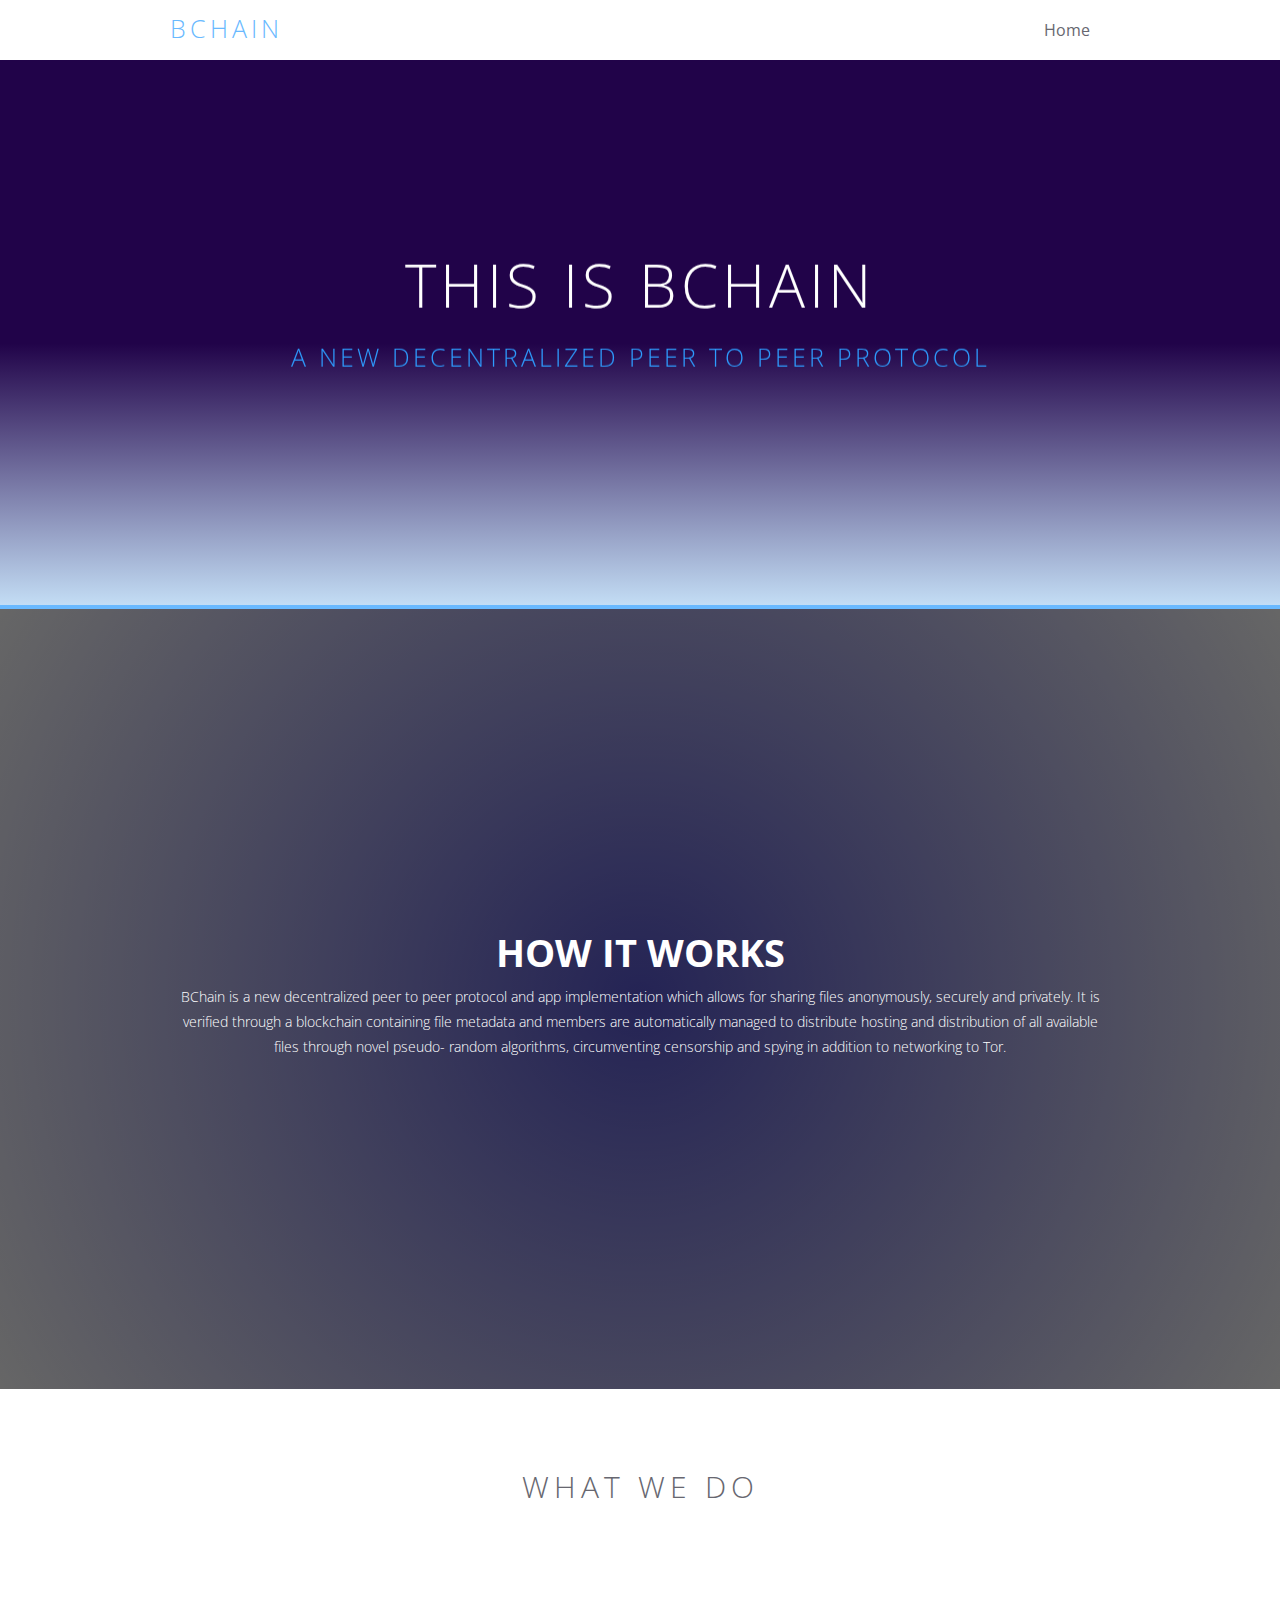
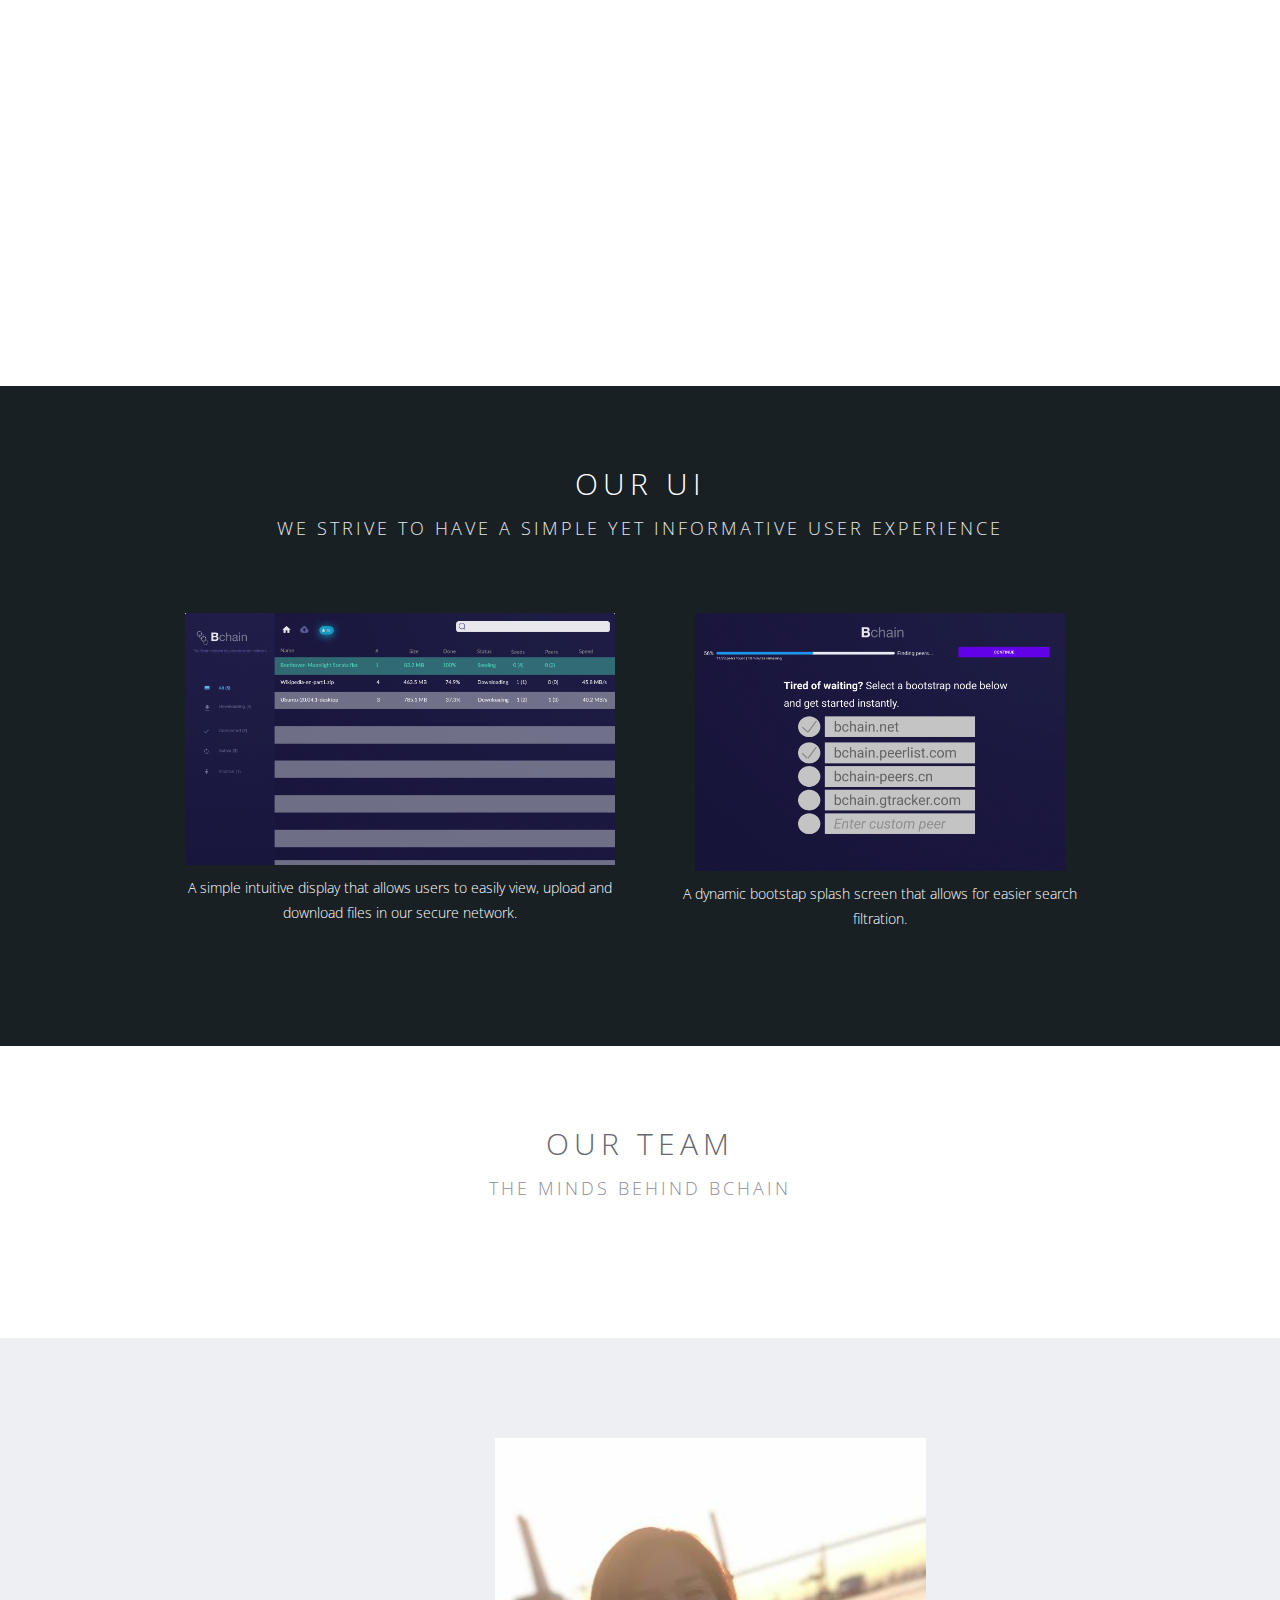
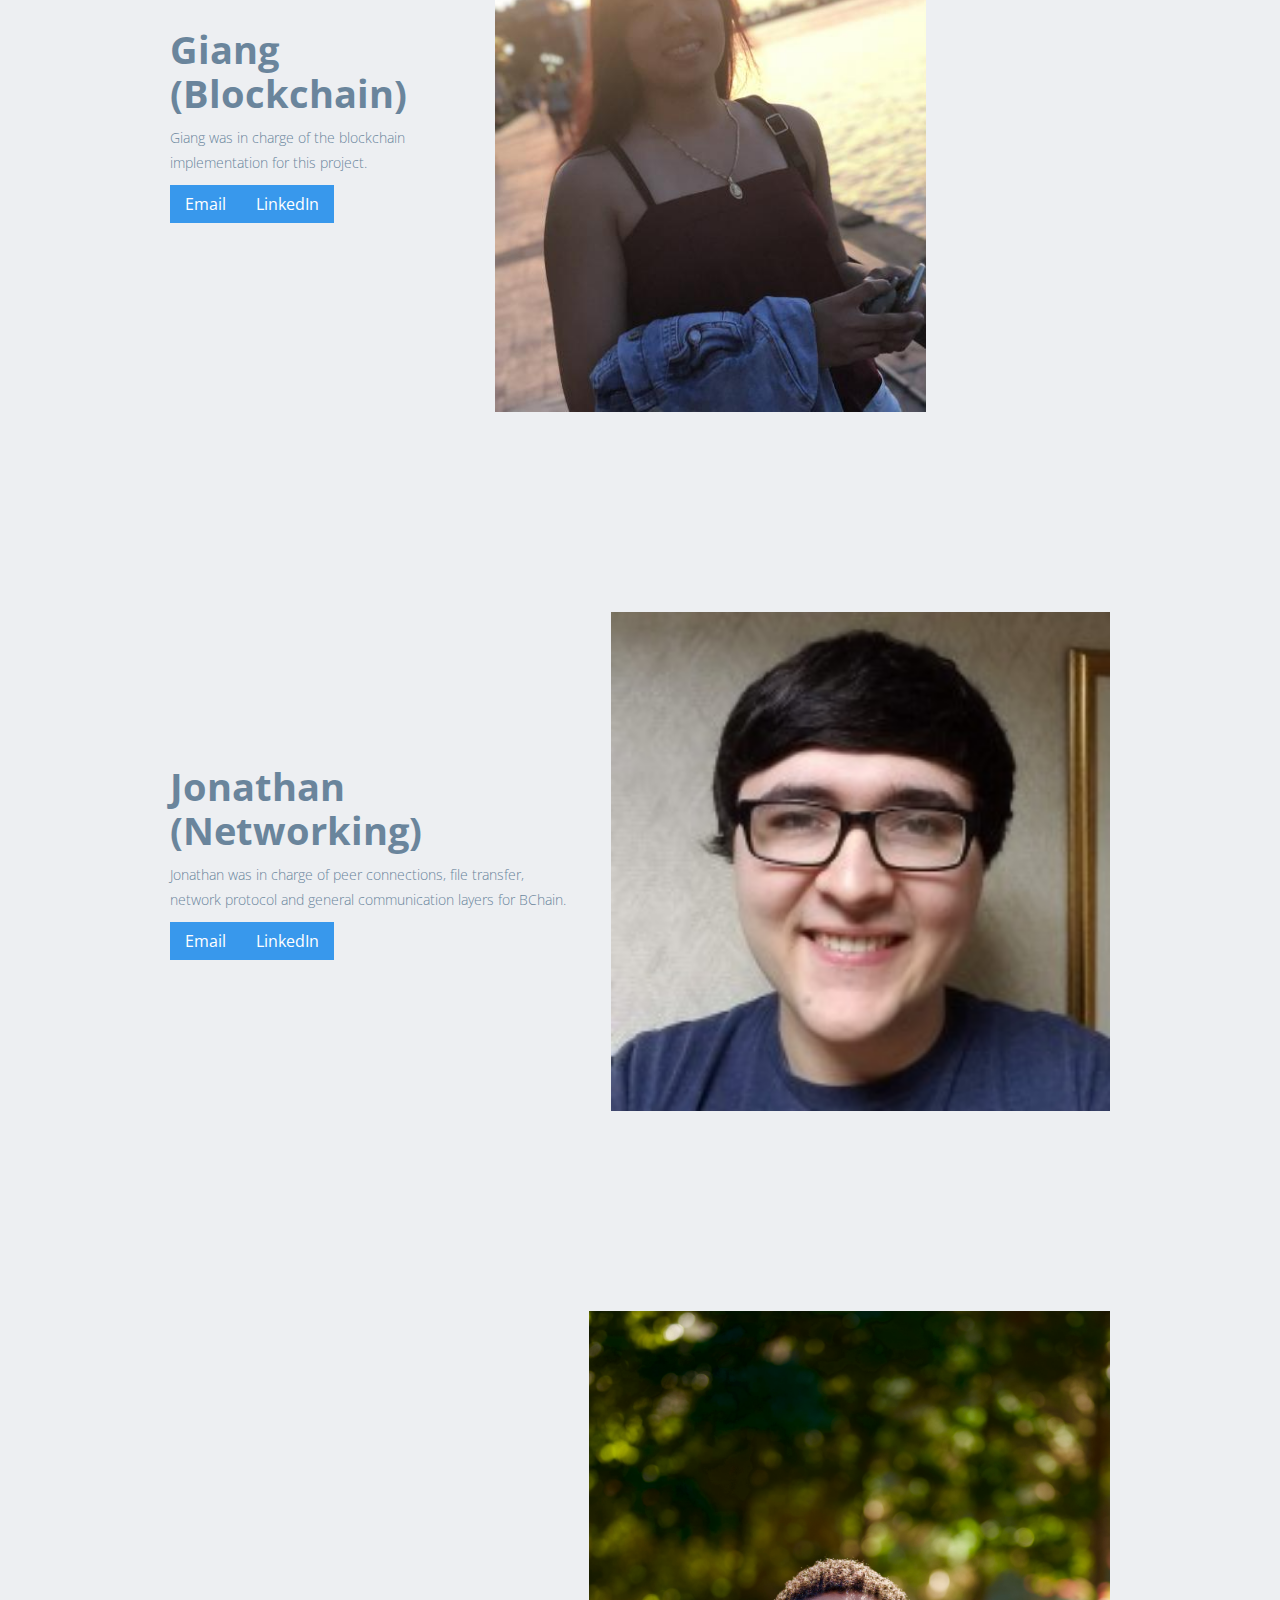
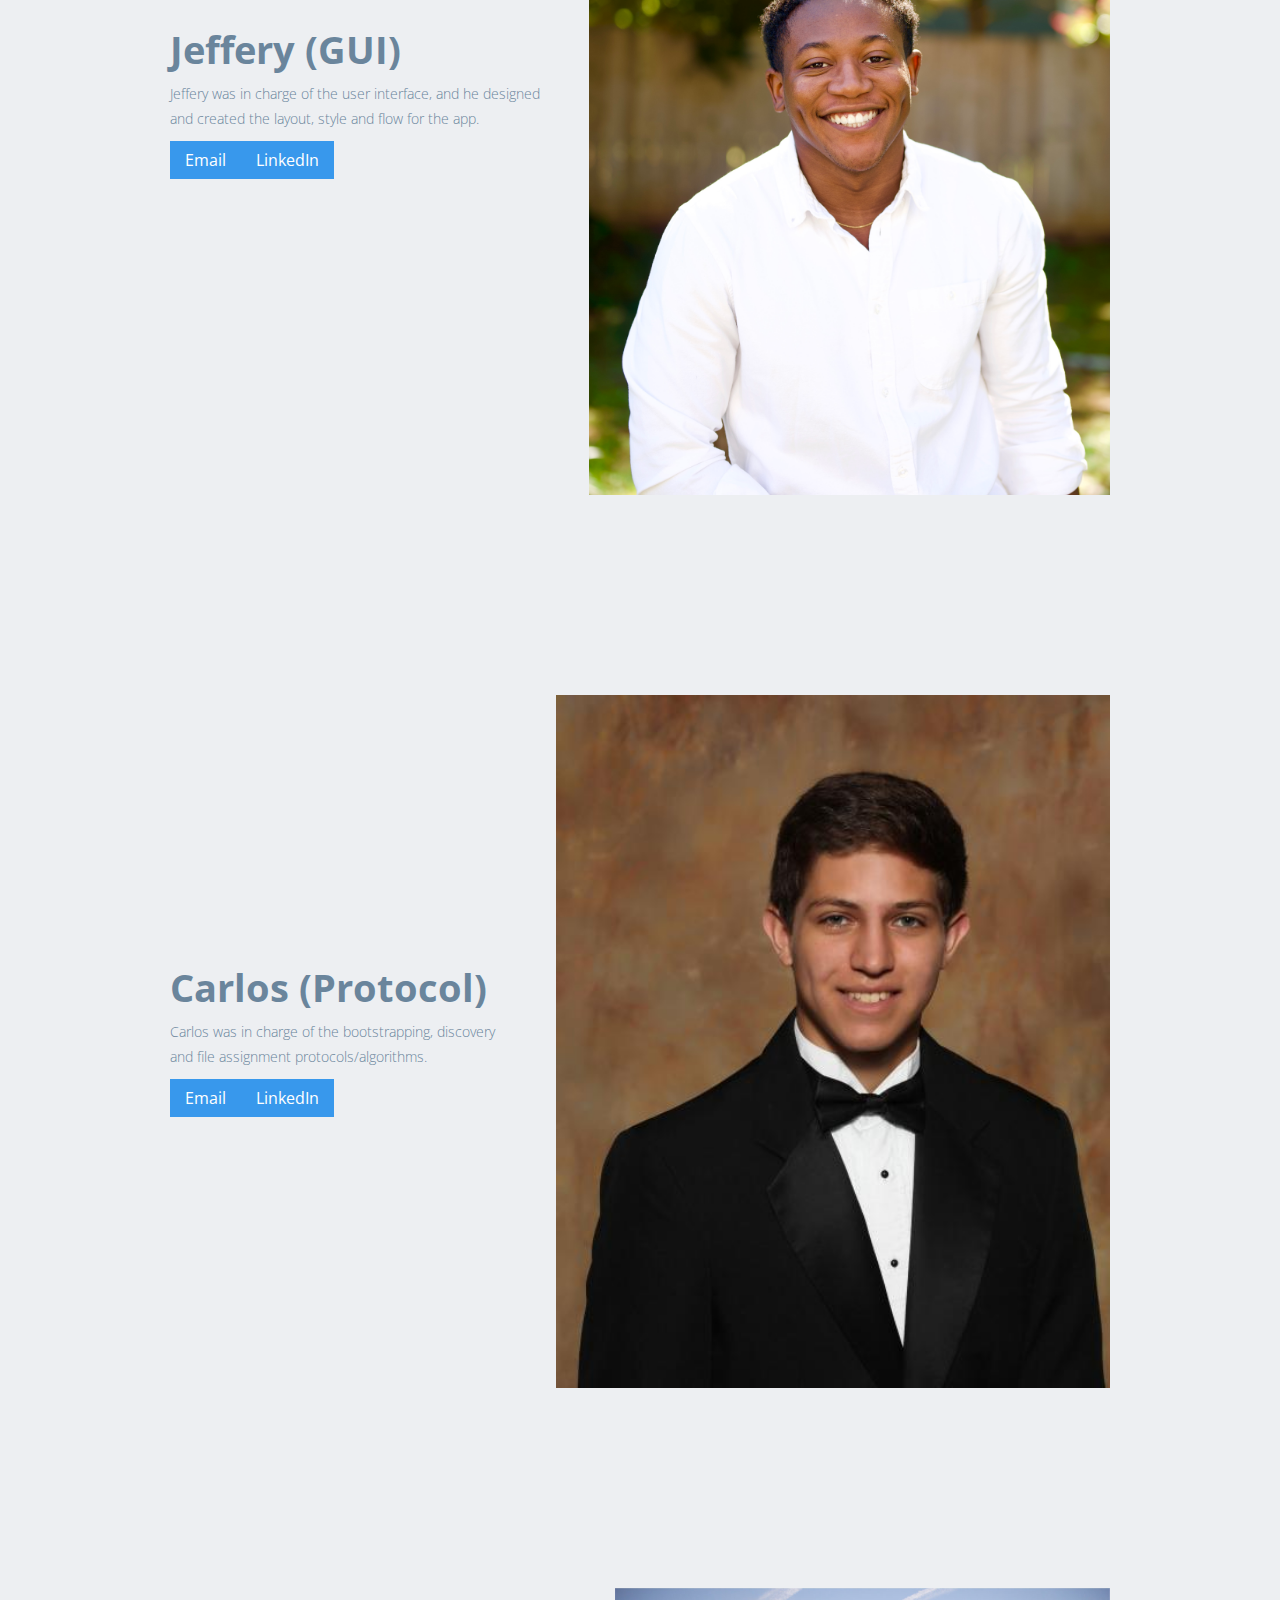
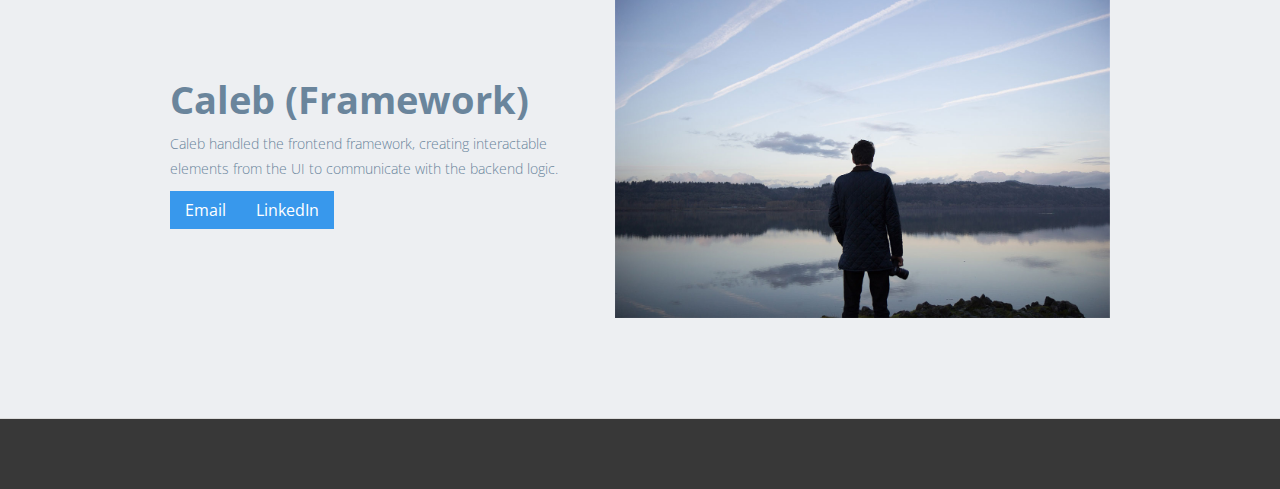
<file: docs/index.html>
<!DOCTYPE html>
<html data-wf-domain="bchain.webflow.io" data-wf-page="608a308241a45586ba202bba" data-wf-site="608a308241a4553c55202bb7"
    data-wf-status="1"
    class="w-mod-js w-mod-ix wf-opensans-n6-active wf-opensans-n3-active wf-opensans-n8-active wf-opensans-i8-active wf-roboto-n3-active wf-roboto-n4-active wf-roboto-n5-active wf-opensans-n4-active wf-opensans-n7-active wf-opensans-i3-active wf-opensans-i4-active wf-opensans-i7-active wf-opensans-i6-active wf-active">

<head>
    <meta http-equiv="Content-Type" content="text/html; charset=UTF-8">
    <title>BChain</title>
    <meta content="width=device-width, initial-scale=1" name="viewport">
    <meta content="Webflow" name="generator">
    <link href="./index_files/bchain.webflow.e33ffe195.css" rel="stylesheet" type="text/css">
    <script src="./index_files/webfont.js.download" type="text/javascript"></script>
    <link rel="stylesheet" href="./index_files/css" media="all">
    <script
        type="text/javascript">WebFont.load({ google: { families: ["Open Sans:300,300italic,400,400italic,600,600italic,700,700italic,800,800italic", "Roboto:300,regular,500"] } });</script>
    <!--[if lt IE 9]><script src="https://cdnjs.cloudflare.com/ajax/libs/html5shiv/3.7.3/html5shiv.min.js" type="text/javascript"></script><![endif]-->
    <script
        type="text/javascript">!function (o, c) { var n = c.documentElement, t = " w-mod-"; n.className += t + "js", ("ontouchstart" in o || o.DocumentTouch && c instanceof DocumentTouch) && (n.className += t + "touch") }(window, document);</script>
</head>

<body>
    <div data-collapse="medium" data-animation="default" data-duration="400" role="banner" class="navigation-bar w-nav">
        <div class="w-container"><a href="/" aria-current="page"
                class="brand-link w-nav-brand w--current" aria-label="home">
                <h1 class="brand-text">BCHAIN</h1>
            </a>
            <nav role="navigation" class="navigation-menu w-nav-menu"><a href="/"
                    aria-current="page" class="navigation-link w-nav-link w--current" style="max-width: 940px;">Home</a>
            </nav>
            <div class="hamburger-button w-nav-button" style="-webkit-user-select: text;" aria-label="menu"
                role="button" tabindex="0" aria-controls="w-nav-overlay-0" aria-haspopup="menu" aria-expanded="false">
                <div class="w-icon-nav-menu"></div>
            </div>
        </div>
        <div class="w-nav-overlay" data-wf-ignore="" id="w-nav-overlay-0"></div>
    </div>
    <div class="hero-section centered">
        <div data-w-id="e464d218-f801-55d1-1f50-7da00b5bfb8f"
            style="opacity: 1; transform: translate3d(0px, 0px, 0px) scale3d(1, 1, 1) rotateX(0deg) rotateY(0deg) rotateZ(0deg) skew(0deg, 0deg); transform-style: preserve-3d;"
            class="w-container">
            <h1 data-ix="fade-in-bottom-page-loads" class="hero-heading">This is BChain</h1>
            <div data-ix="fade-in-bottom-page-loads" class="hero-subheading">A new decentralized peer to peer protocol
            </div>
        </div>
    </div>
    <header id="hero-overlay" class="hero-overlay">
        <div class="centered-container w-container">
            <h1>HOW IT WORKS </h1>
            <p>BChain is a new decentralized peer to peer protocol and app implementation which allows for sharing files
                anonymously, securely and privately. It is verified through a blockchain containing file metadata and
                members are automatically managed to distribute hosting and distribution of all available files through
                novel pseudo- random algorithms, circumventing censorship and spying in addition to networking to Tor.
            </p>
        </div>
    </header>
    <div class="section">
        <div class="w-container">
            <div class="section-title-group">
                <h2 class="section-heading centered">what we do</h2>
            </div>
            <div class="w-row">
                <div class="w-col w-col-4">
                    <div data-w-id="270e8437-efa3-df11-d438-de69b23e41e9"
                        style="opacity: 1; transform: translate3d(0px, 0px, 0px) scale3d(1, 1, 1) rotateX(0deg) rotateY(0deg) rotateZ(0deg) skew(0deg, 0deg); transform-style: preserve-3d;"
                        class="white-box"><img src="./index_files/608a308241a45539e7202be4_feather-15-white.svg" alt=""
                            class="grid-image">
                        <h3>Secure</h3>
                        <p>BChain is verified through a blockchain containing file metadata</p>
                    </div>
                </div>
                <div class="w-col w-col-4">
                    <div data-w-id="29c25774-570b-ddb2-69b5-f4ddbb194afd"
                        style="opacity: 1; transform: translate3d(0px, 0px, 0px) scale3d(1, 1, 1) rotateX(0deg) rotateY(0deg) rotateZ(0deg) skew(0deg, 0deg); transform-style: preserve-3d;"
                        class="white-box"><img src="./index_files/608a308241a4554caf202bcd_feather2-17-white.svg"
                            width="210" alt="" class="grid-image">
                        <h3>Private</h3>
                        <p>BChain is focused on management of peers in the network using hashed algorithms to
                            pseudo-randomly distribute actions across peers for connections and distribution of files.
                        </p>
                    </div>
                </div>
                <div class="w-col w-col-4">
                    <div data-w-id="49e69b8a-ef40-4d84-1f92-d2617143b8db"
                        style="opacity: 1; transform: translate3d(0px, 0px, 0px) scale3d(1, 1, 1) rotateX(0deg) rotateY(0deg) rotateZ(0deg) skew(0deg, 0deg); transform-style: preserve-3d;"
                        class="white-box"><img src="./index_files/608a308241a45500e9202bf5_feather2-22-white.svg" alt=""
                            class="grid-image">
                        <h3>Anonymous</h3>
                        <p>The network protocol is overlayed on top of Tor hidden services to reference peers by a
                            unique connection ID unrelated to their actual IP, routed through the anonymous and
                            encrypted network.</p>
                    </div>
                </div>
            </div>
        </div>
    </div>
    <div class="section accent">
        <div class="w-container">
            <div class="section-title-group">
                <h2 class="section-heading centered white">Our UI</h2>
                <div class="section-subheading center off-white">We strive to have a simple yet informative user
                    experience</div>
            </div>
            <div class="w-row">
                <div class="w-col w-col-6">
                    <div class="white-box transparent"><img
                            src="./index_files/608a32425eac0578fd678242_Screen Shot 2021-04-29 at 12.11.59 AM.png"
                            loading="lazy" width="544"
                            alt="">
                        <p class="white-text">A simple intuitive display that allows users to easily view, upload and
                            download files in our secure network.</p>
                    </div>
                </div>
                <div class="w-col w-col-6">
                    <div class="white-box transparent"><img
                            src="./index_files/608a3625eabe50133f59109e_Screen Shot 2021-04-29 at 12.29.16 AM.png"
                            loading="lazy" width="370"
                            alt="">
                        <p class="white-text">A dynamic bootstap splash screen that allows for easier search filtration.
                        </p>
                    </div>
                </div>
            </div>
        </div>
    </div>
    <div class="section">
        <div class="w-container">
            <div class="section-title-group">
                <h2 class="section-heading centered">Our Team</h2>
                <div class="section-subheading center">The minds behind BChain</div>
            </div>
        </div>
    </div>
    <header id="hero" class="hero">
        <div class="flex-container w-container">
            <div>
                <h1>Giang (Blockchain)</h1>
                <p>Giang was in charge of the blockchain implementation for this project.</p><a
                    href="mailto:hnguy100@students.kennesaw.edu?subject=Connect%20with%20Giang" id="Email"
                    class="button-2 w-button">Email</a><a
                    href="https://www.linkedin.com/in/giangnguyen9a4563184" id="LinkedIn"
                    class="button-2 w-button">LinkedIn</a>
            </div>
            <div class="hero-image-mask"><img src="./index_files/608ac37d7359500cae449df5_image0-1.jpg" alt=""
                                                       width="400" height="550" class="hero-giang"> </div>
        </div>
    </header>
    <header id="hero" class="hero">
        <div class="flex-container w-container">
            <div>
                <h1>Jonathan (Networking)</h1>
                <p>Jonathan was in charge of peer connections, file transfer, network protocol and general communication layers for BChain.</p><a
                    href="mailto:jlashgar@students.kennesaw.edu?subject=Connect%20with%20Jonathan"
                    class="button-2 w-button">Email</a><a
                    href="https://www.linkedin.com/in/jlashgari/" id="LinkedIn"
                    class="button-2 w-button">LinkedIn</a>
            </div>
            <div class="hero-image-mask"><img src="./index_files/608a44cb187c644dd7148319_1568506945494.png" alt=""
                    class="hero-image"></div>
        </div>
    </header>
    <header id="hero" class="hero">
        <div class="flex-container w-container">
            <div>
                <h1>Jeffery (GUI)</h1>
                <p>Jeffery was in charge of the user interface, and he designed and created the layout, style and flow for the app.</p><a
                    href="mailto:jerhunmw@students.kennesaw.edu?subject=Connect%20with%20Jeffery"
                    class="button-2 w-button">Email</a><a
                    href="https://www.linkedin.com/in/jefferyerhunse/" id="LinkedIn"
                    class="button-2 w-button">LinkedIn</a>
            </div>
            <div class="hero-image-mask"><img src="./index_files/608a45bbeabe506a9659502d_DSC_6714 2.jpg"
                    alt="" class="hero-image"></div>
        </div>
    </header>
    <header id="hero" class="hero">
        <div class="flex-container w-container">
            <div>
                <h1>Carlos (Protocol)</h1>
                <p>Carlos was in charge of the bootstrapping, discovery and file assignment protocols/algorithms.</p><a
                    href="mailto:cdiaz29@students.kennesaw.edu?subject=Connect%20with%20Carlos"
                    class="button-2 w-button">Email</a><a
                    href="https://www.linkedin.com/in/carlosdiaz723/" id="LinkedIn"
                    class="button-2 w-button">LinkedIn</a>
            </div>
            <div class="hero-image-mask"><img src="./index_files/608a46505026042beea0ea96_IMG_5688_FM.jpg" alt=""
                    class="hero-image"></div>
        </div>
    </header>
    <header id="hero" class="hero">
        <div class="flex-container w-container">
            <div>
                <h1>Caleb (Framework)</h1>
                <p>Caleb handled the frontend framework, creating interactable elements from the UI to communicate with the backend logic.</p>
                <a href="mailto:cgoff9@students.kennesaw.edu?subject=Connect%20with%20Caleb"
                    class="button-2 w-button">Email</a><a
                    href="https://www.linkedin.com/in/caleb-goff-9407b91b9/" id="LinkedIn"
                    class="button-2 w-button">LinkedIn</a>
            </div>
            <div class="hero-image-mask"><img
                    src="./index_files/608a308241a455aaf6202c05_photo-1422222948315-28aadb7a2cb8.jpg"
                    alt="" class="hero-image"></div>
        </div>
    </header>
    <div class="footer center"></div>
    <script src="./index_files/jquery-3.5.1.min.dc5e7f18c8.js.download" type="text/javascript"
        integrity="sha256-9/aliU8dGd2tb6OSsuzixeV4y/faTqgFtohetphbbj0=" crossorigin="anonymous"></script>
    <script src="./index_files/webflow.d8f14b540.js.download" type="text/javascript"></script>
    <!--[if lte IE 9]><script src="//cdnjs.cloudflare.com/ajax/libs/placeholders/3.0.2/placeholders.min.js"></script><![endif]-->
</body>

</html>
</file>
<file: docs/index_files/bchain.webflow.e33ffe195.css>
/* Generated on: Thu Apr 29 2021 06:03:57 GMT+0000 (Coordinated Universal Time) */
/* ==========================================================================
   normalize.css v3.0.3 | MIT License | github.com/necolas/normalize.css 
   ========================================================================== */
/*! normalize.css v3.0.3 | MIT License | github.com/necolas/normalize.css */html{font-family:sans-serif;-ms-text-size-adjust:100%;-webkit-text-size-adjust:100%}body{margin:0}article,aside,details,figcaption,figure,footer,header,hgroup,main,menu,nav,section,summary{display:block}audio,canvas,progress,video{display:inline-block;vertical-align:baseline}audio:not([controls]){display:none;height:0}[hidden],template{display:none}a{background-color:transparent}a:active,a:hover{outline:0}abbr[title]{border-bottom:1px dotted}b,strong{font-weight:bold}dfn{font-style:italic}h1{font-size:2em;margin:.67em 0}mark{background:#ff0;color:#000}small{font-size:80%}sub,sup{font-size:75%;line-height:0;position:relative;vertical-align:baseline}sup{top:-0.5em}sub{bottom:-0.25em}img{border:0}svg:not(:root){overflow:hidden}figure{margin:1em 40px}hr{box-sizing:content-box;height:0}pre{overflow:auto}code,kbd,pre,samp{font-family:monospace,monospace;font-size:1em}button,input,optgroup,select,textarea{color:inherit;font:inherit;margin:0}button{overflow:visible}button,select{text-transform:none}button,html input[type="button"],input[type="reset"]{-webkit-appearance:button;cursor:pointer}button[disabled],html input[disabled]{cursor:default}button::-moz-focus-inner,input::-moz-focus-inner{border:0;padding:0}input{line-height:normal}input[type="checkbox"],input[type="radio"]{box-sizing:border-box;padding:0}input[type="number"]::-webkit-inner-spin-button,input[type="number"]::-webkit-outer-spin-button{height:auto}input[type="search"]{-webkit-appearance:none}input[type="search"]::-webkit-search-cancel-button,input[type="search"]::-webkit-search-decoration{-webkit-appearance:none}fieldset{border:1px solid #c0c0c0;margin:0 2px;padding:.35em .625em .75em}legend{border:0;padding:0}textarea{overflow:auto}optgroup{font-weight:bold}table{border-collapse:collapse;border-spacing:0}td,th{padding:0}

/* ==========================================================================
   Start of base Webflow CSS - If you're looking for some ultra-clean CSS, skip the boilerplate and see the unminified code below.
   ========================================================================== */
@font-face{font-family:'webflow-icons';src:url("[data-uri]") format('truetype');font-weight:normal;font-style:normal}[class^="w-icon-"],[class*=" w-icon-"]{font-family:'webflow-icons' !important;speak:none;font-style:normal;font-weight:normal;font-variant:normal;text-transform:none;line-height:1;-webkit-font-smoothing:antialiased;-moz-osx-font-smoothing:grayscale}.w-icon-slider-right:before{content:"\e600"}.w-icon-slider-left:before{content:"\e601"}.w-icon-nav-menu:before{content:"\e602"}.w-icon-arrow-down:before,.w-icon-dropdown-toggle:before{content:"\e603"}.w-icon-file-upload-remove:before{content:"\e900"}.w-icon-file-upload-icon:before{content:"\e903"}*{-webkit-box-sizing:border-box;-moz-box-sizing:border-box;box-sizing:border-box}html{height:100%}body{margin:0;min-height:100%;background-color:#fff;font-family:Arial,sans-serif;font-size:14px;line-height:20px;color:#333}img{max-width:100%;vertical-align:middle;display:inline-block}html.w-mod-touch *{background-attachment:scroll !important}.w-block{display:block}.w-inline-block{max-width:100%;display:inline-block}.w-clearfix:before,.w-clearfix:after{content:" ";display:table;grid-column-start:1;grid-row-start:1;grid-column-end:2;grid-row-end:2}.w-clearfix:after{clear:both}.w-hidden{display:none}.w-button{display:inline-block;padding:9px 15px;background-color:#3898EC;color:white;border:0;line-height:inherit;text-decoration:none;cursor:pointer;border-radius:0}input.w-button{-webkit-appearance:button}html[data-w-dynpage] [data-w-cloak]{color:transparent !important}.w-webflow-badge,.w-webflow-badge *{position:static;left:auto;top:auto;right:auto;bottom:auto;z-index:auto;display:block;visibility:visible;overflow:visible;overflow-x:visible;overflow-y:visible;box-sizing:border-box;width:auto;height:auto;max-height:none;max-width:none;min-height:0;min-width:0;margin:0;padding:0;float:none;clear:none;border:0 none transparent;border-radius:0;background:none;background-image:none;background-position:0 0;background-size:auto auto;background-repeat:repeat;background-origin:padding-box;background-clip:border-box;background-attachment:scroll;background-color:transparent;box-shadow:none;opacity:1;transform:none;transition:none;direction:ltr;font-family:inherit;font-weight:inherit;color:inherit;font-size:inherit;line-height:inherit;font-style:inherit;font-variant:inherit;text-align:inherit;letter-spacing:inherit;text-decoration:inherit;text-indent:0;text-transform:inherit;list-style-type:disc;text-shadow:none;font-smoothing:auto;vertical-align:baseline;cursor:inherit;white-space:inherit;word-break:normal;word-spacing:normal;word-wrap:normal}.w-webflow-badge{position:fixed !important;display:inline-block !important;visibility:visible !important;z-index:2147483647 !important;top:auto !important;right:12px !important;bottom:12px !important;left:auto !important;color:#AAADB0 !important;background-color:#fff !important;border-radius:3px !important;padding:6px 8px 6px 6px !important;font-size:12px !important;opacity:1 !important;line-height:14px !important;text-decoration:none !important;transform:none !important;margin:0 !important;width:auto !important;height:auto !important;overflow:visible !important;white-space:nowrap;box-shadow:0 0 0 1px rgba(0,0,0,0.1),0 1px 3px rgba(0,0,0,0.1);cursor:pointer}.w-webflow-badge>img{display:inline-block !important;visibility:visible !important;opacity:1 !important;vertical-align:middle !important}h1,h2,h3,h4,h5,h6{font-weight:bold;margin-bottom:10px}h1{font-size:38px;line-height:44px;margin-top:20px}h2{font-size:32px;line-height:36px;margin-top:20px}h3{font-size:24px;line-height:30px;margin-top:20px}h4{font-size:18px;line-height:24px;margin-top:10px}h5{font-size:14px;line-height:20px;margin-top:10px}h6{font-size:12px;line-height:18px;margin-top:10px}p{margin-top:0;margin-bottom:10px}blockquote{margin:0 0 10px 0;padding:10px 20px;border-left:5px solid #E2E2E2;font-size:18px;line-height:22px}figure{margin:0;margin-bottom:10px}figcaption{margin-top:5px;text-align:center}ul,ol{margin-top:0;margin-bottom:10px;padding-left:40px}.w-list-unstyled{padding-left:0;list-style:none}.w-embed:before,.w-embed:after{content:" ";display:table;grid-column-start:1;grid-row-start:1;grid-column-end:2;grid-row-end:2}.w-embed:after{clear:both}.w-video{width:100%;position:relative;padding:0}.w-video iframe,.w-video object,.w-video embed{position:absolute;top:0;left:0;width:100%;height:100%}fieldset{padding:0;margin:0;border:0}button,html input[type="button"],input[type="reset"]{border:0;cursor:pointer;-webkit-appearance:button}.w-form{margin:0 0 15px}.w-form-done{display:none;padding:20px;text-align:center;background-color:#dddddd}.w-form-fail{display:none;margin-top:10px;padding:10px;background-color:#ffdede}label{display:block;margin-bottom:5px;font-weight:bold}.w-input,.w-select{display:block;width:100%;height:38px;padding:8px 12px;margin-bottom:10px;font-size:14px;line-height:1.42857143;color:#333333;vertical-align:middle;background-color:#ffffff;border:1px solid #cccccc}.w-input:-moz-placeholder,.w-select:-moz-placeholder{color:#999}.w-input::-moz-placeholder,.w-select::-moz-placeholder{color:#999;opacity:1}.w-input:-ms-input-placeholder,.w-select:-ms-input-placeholder{color:#999}.w-input::-webkit-input-placeholder,.w-select::-webkit-input-placeholder{color:#999}.w-input:focus,.w-select:focus{border-color:#3898EC;outline:0}.w-input[disabled],.w-select[disabled],.w-input[readonly],.w-select[readonly],fieldset[disabled] .w-input,fieldset[disabled] .w-select{cursor:not-allowed;background-color:#eeeeee}textarea.w-input,textarea.w-select{height:auto}.w-select{background-color:#f3f3f3}.w-select[multiple]{height:auto}.w-form-label{display:inline-block;cursor:pointer;font-weight:normal;margin-bottom:0}.w-radio{display:block;margin-bottom:5px;padding-left:20px}.w-radio:before,.w-radio:after{content:" ";display:table;grid-column-start:1;grid-row-start:1;grid-column-end:2;grid-row-end:2}.w-radio:after{clear:both}.w-radio-input{margin:4px 0 0;margin-top:1px \9;line-height:normal;float:left;margin-left:-20px}.w-radio-input{margin-top:3px}.w-file-upload{display:block;margin-bottom:10px}.w-file-upload-input{width:.1px;height:.1px;opacity:0;overflow:hidden;position:absolute;z-index:-100}.w-file-upload-default,.w-file-upload-uploading,.w-file-upload-success{display:inline-block;color:#333333}.w-file-upload-error{display:block;margin-top:10px}.w-file-upload-default.w-hidden,.w-file-upload-uploading.w-hidden,.w-file-upload-error.w-hidden,.w-file-upload-success.w-hidden{display:none}.w-file-upload-uploading-btn{display:flex;font-size:14px;font-weight:normal;cursor:pointer;margin:0;padding:8px 12px;border:1px solid #cccccc;background-color:#fafafa}.w-file-upload-file{display:flex;flex-grow:1;justify-content:space-between;margin:0;padding:8px 9px 8px 11px;border:1px solid #cccccc;background-color:#fafafa}.w-file-upload-file-name{font-size:14px;font-weight:normal;display:block}.w-file-remove-link{margin-top:3px;margin-left:10px;width:auto;height:auto;padding:3px;display:block;cursor:pointer}.w-icon-file-upload-remove{margin:auto;font-size:10px}.w-file-upload-error-msg{display:inline-block;color:#ea384c;padding:2px 0}.w-file-upload-info{display:inline-block;line-height:38px;padding:0 12px}.w-file-upload-label{display:inline-block;font-size:14px;font-weight:normal;cursor:pointer;margin:0;padding:8px 12px;border:1px solid #cccccc;background-color:#fafafa}.w-icon-file-upload-icon,.w-icon-file-upload-uploading{display:inline-block;margin-right:8px;width:20px}.w-icon-file-upload-uploading{height:20px}.w-container{margin-left:auto;margin-right:auto;max-width:940px}.w-container:before,.w-container:after{content:" ";display:table;grid-column-start:1;grid-row-start:1;grid-column-end:2;grid-row-end:2}.w-container:after{clear:both}.w-container .w-row{margin-left:-10px;margin-right:-10px}.w-row:before,.w-row:after{content:" ";display:table;grid-column-start:1;grid-row-start:1;grid-column-end:2;grid-row-end:2}.w-row:after{clear:both}.w-row .w-row{margin-left:0;margin-right:0}.w-col{position:relative;float:left;width:100%;min-height:1px;padding-left:10px;padding-right:10px}.w-col .w-col{padding-left:0;padding-right:0}.w-col-1{width:8.33333333%}.w-col-2{width:16.66666667%}.w-col-3{width:25%}.w-col-4{width:33.33333333%}.w-col-5{width:41.66666667%}.w-col-6{width:50%}.w-col-7{width:58.33333333%}.w-col-8{width:66.66666667%}.w-col-9{width:75%}.w-col-10{width:83.33333333%}.w-col-11{width:91.66666667%}.w-col-12{width:100%}.w-hidden-main{display:none !important}@media screen and (max-width:991px){.w-container{max-width:728px}.w-hidden-main{display:inherit !important}.w-hidden-medium{display:none !important}.w-col-medium-1{width:8.33333333%}.w-col-medium-2{width:16.66666667%}.w-col-medium-3{width:25%}.w-col-medium-4{width:33.33333333%}.w-col-medium-5{width:41.66666667%}.w-col-medium-6{width:50%}.w-col-medium-7{width:58.33333333%}.w-col-medium-8{width:66.66666667%}.w-col-medium-9{width:75%}.w-col-medium-10{width:83.33333333%}.w-col-medium-11{width:91.66666667%}.w-col-medium-12{width:100%}.w-col-stack{width:100%;left:auto;right:auto}}@media screen and (max-width:767px){.w-hidden-main{display:inherit !important}.w-hidden-medium{display:inherit !important}.w-hidden-small{display:none !important}.w-row,.w-container .w-row{margin-left:0;margin-right:0}.w-col{width:100%;left:auto;right:auto}.w-col-small-1{width:8.33333333%}.w-col-small-2{width:16.66666667%}.w-col-small-3{width:25%}.w-col-small-4{width:33.33333333%}.w-col-small-5{width:41.66666667%}.w-col-small-6{width:50%}.w-col-small-7{width:58.33333333%}.w-col-small-8{width:66.66666667%}.w-col-small-9{width:75%}.w-col-small-10{width:83.33333333%}.w-col-small-11{width:91.66666667%}.w-col-small-12{width:100%}}@media screen and (max-width:479px){.w-container{max-width:none}.w-hidden-main{display:inherit !important}.w-hidden-medium{display:inherit !important}.w-hidden-small{display:inherit !important}.w-hidden-tiny{display:none !important}.w-col{width:100%}.w-col-tiny-1{width:8.33333333%}.w-col-tiny-2{width:16.66666667%}.w-col-tiny-3{width:25%}.w-col-tiny-4{width:33.33333333%}.w-col-tiny-5{width:41.66666667%}.w-col-tiny-6{width:50%}.w-col-tiny-7{width:58.33333333%}.w-col-tiny-8{width:66.66666667%}.w-col-tiny-9{width:75%}.w-col-tiny-10{width:83.33333333%}.w-col-tiny-11{width:91.66666667%}.w-col-tiny-12{width:100%}}.w-widget{position:relative}.w-widget-map{width:100%;height:400px}.w-widget-map label{width:auto;display:inline}.w-widget-map img{max-width:inherit}.w-widget-map .gm-style-iw{text-align:center}.w-widget-map .gm-style-iw>button{display:none !important}.w-widget-twitter{overflow:hidden}.w-widget-twitter-count-shim{display:inline-block;vertical-align:top;position:relative;width:28px;height:20px;text-align:center;background:white;border:#758696 solid 1px;border-radius:3px}.w-widget-twitter-count-shim *{pointer-events:none;-webkit-user-select:none;-moz-user-select:none;-ms-user-select:none;user-select:none}.w-widget-twitter-count-shim .w-widget-twitter-count-inner{position:relative;font-size:15px;line-height:12px;text-align:center;color:#999;font-family:serif}.w-widget-twitter-count-shim .w-widget-twitter-count-clear{position:relative;display:block}.w-widget-twitter-count-shim.w--large{width:36px;height:28px}.w-widget-twitter-count-shim.w--large .w-widget-twitter-count-inner{font-size:18px;line-height:18px}.w-widget-twitter-count-shim:not(.w--vertical){margin-left:5px;margin-right:8px}.w-widget-twitter-count-shim:not(.w--vertical).w--large{margin-left:6px}.w-widget-twitter-count-shim:not(.w--vertical):before,.w-widget-twitter-count-shim:not(.w--vertical):after{top:50%;left:0;border:solid transparent;content:" ";height:0;width:0;position:absolute;pointer-events:none}.w-widget-twitter-count-shim:not(.w--vertical):before{border-color:rgba(117,134,150,0);border-right-color:#5d6c7b;border-width:4px;margin-left:-9px;margin-top:-4px}.w-widget-twitter-count-shim:not(.w--vertical).w--large:before{border-width:5px;margin-left:-10px;margin-top:-5px}.w-widget-twitter-count-shim:not(.w--vertical):after{border-color:rgba(255,255,255,0);border-right-color:white;border-width:4px;margin-left:-8px;margin-top:-4px}.w-widget-twitter-count-shim:not(.w--vertical).w--large:after{border-width:5px;margin-left:-9px;margin-top:-5px}.w-widget-twitter-count-shim.w--vertical{width:61px;height:33px;margin-bottom:8px}.w-widget-twitter-count-shim.w--vertical:before,.w-widget-twitter-count-shim.w--vertical:after{top:100%;left:50%;border:solid transparent;content:" ";height:0;width:0;position:absolute;pointer-events:none}.w-widget-twitter-count-shim.w--vertical:before{border-color:rgba(117,134,150,0);border-top-color:#5d6c7b;border-width:5px;margin-left:-5px}.w-widget-twitter-count-shim.w--vertical:after{border-color:rgba(255,255,255,0);border-top-color:white;border-width:4px;margin-left:-4px}.w-widget-twitter-count-shim.w--vertical .w-widget-twitter-count-inner{font-size:18px;line-height:22px}.w-widget-twitter-count-shim.w--vertical.w--large{width:76px}.w-widget-gplus{overflow:hidden}.w-background-video{position:relative;overflow:hidden;height:500px;color:white}.w-background-video>video{background-size:cover;background-position:50% 50%;position:absolute;margin:auto;width:100%;height:100%;right:-100%;bottom:-100%;top:-100%;left:-100%;object-fit:cover;z-index:-100}.w-background-video>video::-webkit-media-controls-start-playback-button{display:none !important;-webkit-appearance:none}.w-slider{position:relative;height:300px;text-align:center;background:#dddddd;clear:both;-webkit-tap-highlight-color:rgba(0,0,0,0);tap-highlight-color:rgba(0,0,0,0)}.w-slider-mask{position:relative;display:block;overflow:hidden;z-index:1;left:0;right:0;height:100%;white-space:nowrap}.w-slide{position:relative;display:inline-block;vertical-align:top;width:100%;height:100%;white-space:normal;text-align:left}.w-slider-nav{position:absolute;z-index:2;top:auto;right:0;bottom:0;left:0;margin:auto;padding-top:10px;height:40px;text-align:center;-webkit-tap-highlight-color:rgba(0,0,0,0);tap-highlight-color:rgba(0,0,0,0)}.w-slider-nav.w-round>div{border-radius:100%}.w-slider-nav.w-num>div{width:auto;height:auto;padding:.2em .5em;font-size:inherit;line-height:inherit}.w-slider-nav.w-shadow>div{box-shadow:0 0 3px rgba(51,51,51,0.4)}.w-slider-nav-invert{color:#fff}.w-slider-nav-invert>div{background-color:rgba(34,34,34,0.4)}.w-slider-nav-invert>div.w-active{background-color:#222}.w-slider-dot{position:relative;display:inline-block;width:1em;height:1em;background-color:rgba(255,255,255,0.4);cursor:pointer;margin:0 3px .5em;transition:background-color 100ms,color 100ms}.w-slider-dot.w-active{background-color:#fff}.w-slider-dot:focus{outline:none;box-shadow:0 0 0 2px #fff}.w-slider-dot:focus.w-active{box-shadow:none}.w-slider-arrow-left,.w-slider-arrow-right{position:absolute;width:80px;top:0;right:0;bottom:0;left:0;margin:auto;cursor:pointer;overflow:hidden;color:white;font-size:40px;-webkit-tap-highlight-color:rgba(0,0,0,0);tap-highlight-color:rgba(0,0,0,0);-webkit-user-select:none;-moz-user-select:none;-ms-user-select:none;user-select:none}.w-slider-arrow-left [class^="w-icon-"],.w-slider-arrow-right [class^="w-icon-"],.w-slider-arrow-left [class*=" w-icon-"],.w-slider-arrow-right [class*=" w-icon-"]{position:absolute}.w-slider-arrow-left:focus,.w-slider-arrow-right:focus{outline:0}.w-slider-arrow-left{z-index:3;right:auto}.w-slider-arrow-right{z-index:4;left:auto}.w-icon-slider-left,.w-icon-slider-right{top:0;right:0;bottom:0;left:0;margin:auto;width:1em;height:1em}.w-slider-aria-label{border:0;clip:rect(0 0 0 0);height:1px;margin:-1px;overflow:hidden;padding:0;position:absolute;width:1px}.w-dropdown{display:inline-block;position:relative;text-align:left;margin-left:auto;margin-right:auto;z-index:900}.w-dropdown-btn,.w-dropdown-toggle,.w-dropdown-link{position:relative;vertical-align:top;text-decoration:none;color:#222222;padding:20px;text-align:left;margin-left:auto;margin-right:auto;white-space:nowrap}.w-dropdown-toggle{-webkit-user-select:none;-moz-user-select:none;-ms-user-select:none;user-select:none;display:inline-block;cursor:pointer;padding-right:40px}.w-dropdown-toggle:focus{outline:0}.w-icon-dropdown-toggle{position:absolute;top:0;right:0;bottom:0;margin:auto;margin-right:20px;width:1em;height:1em}.w-dropdown-list{position:absolute;background:#dddddd;display:none;min-width:100%}.w-dropdown-list.w--open{display:block}.w-dropdown-link{padding:10px 20px;display:block;color:#222222}.w-dropdown-link.w--current{color:#0082f3}.w-dropdown-link:focus{outline:0}@media screen and (max-width:767px){.w-nav-brand{padding-left:10px}}.w-lightbox-backdrop{color:#000;cursor:auto;font-family:serif;font-size:medium;font-style:normal;font-variant:normal;font-weight:normal;letter-spacing:normal;line-height:normal;list-style:disc;text-align:start;text-indent:0;text-shadow:none;text-transform:none;visibility:visible;white-space:normal;word-break:normal;word-spacing:normal;word-wrap:normal;position:fixed;top:0;right:0;bottom:0;left:0;color:#fff;font-family:"Helvetica Neue",Helvetica,Ubuntu,"Segoe UI",Verdana,sans-serif;font-size:17px;line-height:1.2;font-weight:300;text-align:center;background:rgba(0,0,0,0.9);z-index:2000;outline:0;opacity:0;-webkit-user-select:none;-moz-user-select:none;-ms-user-select:none;-webkit-tap-highlight-color:transparent;-webkit-transform:translate(0, 0)}.w-lightbox-backdrop,.w-lightbox-container{height:100%;overflow:auto;-webkit-overflow-scrolling:touch}.w-lightbox-content{position:relative;height:100vh;overflow:hidden}.w-lightbox-view{position:absolute;width:100vw;height:100vh;opacity:0}.w-lightbox-view:before{content:"";height:100vh}.w-lightbox-group,.w-lightbox-group .w-lightbox-view,.w-lightbox-group .w-lightbox-view:before{height:86vh}.w-lightbox-frame,.w-lightbox-view:before{display:inline-block;vertical-align:middle}.w-lightbox-figure{position:relative;margin:0}.w-lightbox-group .w-lightbox-figure{cursor:pointer}.w-lightbox-img{width:auto;height:auto;max-width:none}.w-lightbox-image{display:block;float:none;max-width:100vw;max-height:100vh}.w-lightbox-group .w-lightbox-image{max-height:86vh}.w-lightbox-caption{position:absolute;right:0;bottom:0;left:0;padding:.5em 1em;background:rgba(0,0,0,0.4);text-align:left;text-overflow:ellipsis;white-space:nowrap;overflow:hidden}.w-lightbox-embed{position:absolute;top:0;right:0;bottom:0;left:0;width:100%;height:100%}.w-lightbox-control{position:absolute;top:0;width:4em;background-size:24px;background-repeat:no-repeat;background-position:center;cursor:pointer;-webkit-transition:all .3s;transition:all .3s}.w-lightbox-left{display:none;bottom:0;left:0;background-image:url("[data-uri]")}.w-lightbox-right{display:none;right:0;bottom:0;background-image:url("[data-uri]")}.w-lightbox-close{right:0;height:2.6em;background-image:url("[data-uri]");background-size:18px}.w-lightbox-strip{position:absolute;bottom:0;left:0;right:0;padding:0 1vh;line-height:0;white-space:nowrap;overflow-x:auto;overflow-y:hidden}.w-lightbox-item{display:inline-block;width:10vh;padding:2vh 1vh;box-sizing:content-box;cursor:pointer;-webkit-transform:translate3d(0, 0, 0)}.w-lightbox-active{opacity:.3}.w-lightbox-thumbnail{position:relative;height:10vh;background:#222;overflow:hidden}.w-lightbox-thumbnail-image{position:absolute;top:0;left:0}.w-lightbox-thumbnail .w-lightbox-tall{top:50%;width:100%;-webkit-transform:translate(0, -50%);-ms-transform:translate(0, -50%);transform:translate(0, -50%)}.w-lightbox-thumbnail .w-lightbox-wide{left:50%;height:100%;-webkit-transform:translate(-50%, 0);-ms-transform:translate(-50%, 0);transform:translate(-50%, 0)}.w-lightbox-spinner{position:absolute;top:50%;left:50%;box-sizing:border-box;width:40px;height:40px;margin-top:-20px;margin-left:-20px;border:5px solid rgba(0,0,0,0.4);border-radius:50%;-webkit-animation:spin .8s infinite linear;animation:spin .8s infinite linear}.w-lightbox-spinner:after{content:"";position:absolute;top:-4px;right:-4px;bottom:-4px;left:-4px;border:3px solid transparent;border-bottom-color:#fff;border-radius:50%}.w-lightbox-hide{display:none}.w-lightbox-noscroll{overflow:hidden}@media (min-width:768px){.w-lightbox-content{height:96vh;margin-top:2vh}.w-lightbox-view,.w-lightbox-view:before{height:96vh}.w-lightbox-group,.w-lightbox-group .w-lightbox-view,.w-lightbox-group .w-lightbox-view:before{height:84vh}.w-lightbox-image{max-width:96vw;max-height:96vh}.w-lightbox-group .w-lightbox-image{max-width:82.3vw;max-height:84vh}.w-lightbox-left,.w-lightbox-right{display:block;opacity:.5}.w-lightbox-close{opacity:.8}.w-lightbox-control:hover{opacity:1}}.w-lightbox-inactive,.w-lightbox-inactive:hover{opacity:0}.w-richtext:before,.w-richtext:after{content:" ";display:table;grid-column-start:1;grid-row-start:1;grid-column-end:2;grid-row-end:2}.w-richtext:after{clear:both}.w-richtext[contenteditable="true"]:before,.w-richtext[contenteditable="true"]:after{white-space:initial}.w-richtext ol,.w-richtext ul{overflow:hidden}.w-richtext .w-richtext-figure-selected.w-richtext-figure-type-video div:after,.w-richtext .w-richtext-figure-selected[data-rt-type="video"] div:after{outline:2px solid #2895f7}.w-richtext .w-richtext-figure-selected.w-richtext-figure-type-image div,.w-richtext .w-richtext-figure-selected[data-rt-type="image"] div{outline:2px solid #2895f7}.w-richtext figure.w-richtext-figure-type-video>div:after,.w-richtext figure[data-rt-type="video"]>div:after{content:'';position:absolute;display:none;left:0;top:0;right:0;bottom:0}.w-richtext figure{position:relative;max-width:60%}.w-richtext figure>div:before{cursor:default !important}.w-richtext figure img{width:100%}.w-richtext figure figcaption.w-richtext-figcaption-placeholder{opacity:.6}.w-richtext figure div{font-size:0;color:transparent}.w-richtext figure.w-richtext-figure-type-image,.w-richtext figure[data-rt-type="image"]{display:table}.w-richtext figure.w-richtext-figure-type-image>div,.w-richtext figure[data-rt-type="image"]>div{display:inline-block}.w-richtext figure.w-richtext-figure-type-image>figcaption,.w-richtext figure[data-rt-type="image"]>figcaption{display:table-caption;caption-side:bottom}.w-richtext figure.w-richtext-figure-type-video,.w-richtext figure[data-rt-type="video"]{width:60%;height:0}.w-richtext figure.w-richtext-figure-type-video iframe,.w-richtext figure[data-rt-type="video"] iframe{position:absolute;top:0;left:0;width:100%;height:100%}.w-richtext figure.w-richtext-figure-type-video>div,.w-richtext figure[data-rt-type="video"]>div{width:100%}.w-richtext figure.w-richtext-align-center{margin-right:auto;margin-left:auto;clear:both}.w-richtext figure.w-richtext-align-center.w-richtext-figure-type-image>div,.w-richtext figure.w-richtext-align-center[data-rt-type="image"]>div{max-width:100%}.w-richtext figure.w-richtext-align-normal{clear:both}.w-richtext figure.w-richtext-align-fullwidth{width:100%;max-width:100%;text-align:center;clear:both;display:block;margin-right:auto;margin-left:auto}.w-richtext figure.w-richtext-align-fullwidth>div{display:inline-block;padding-bottom:inherit}.w-richtext figure.w-richtext-align-fullwidth>figcaption{display:block}.w-richtext figure.w-richtext-align-floatleft{float:left;margin-right:15px;clear:none}.w-richtext figure.w-richtext-align-floatright{float:right;margin-left:15px;clear:none}.w-nav{position:relative;background:#dddddd;z-index:1000}.w-nav:before,.w-nav:after{content:" ";display:table;grid-column-start:1;grid-row-start:1;grid-column-end:2;grid-row-end:2}.w-nav:after{clear:both}.w-nav-brand{position:relative;float:left;text-decoration:none;color:#333333}.w-nav-link{position:relative;display:inline-block;vertical-align:top;text-decoration:none;color:#222222;padding:20px;text-align:left;margin-left:auto;margin-right:auto}.w-nav-link.w--current{color:#0082f3}.w-nav-menu{position:relative;float:right}[data-nav-menu-open]{display:block !important;position:absolute;top:100%;left:0;right:0;background:#C8C8C8;text-align:center;overflow:visible;min-width:200px}.w--nav-link-open{display:block;position:relative}.w-nav-overlay{position:absolute;overflow:hidden;display:none;top:100%;left:0;right:0;width:100%}.w-nav-overlay [data-nav-menu-open]{top:0}.w-nav[data-animation="over-left"] .w-nav-overlay{width:auto}.w-nav[data-animation="over-left"] .w-nav-overlay,.w-nav[data-animation="over-left"] [data-nav-menu-open]{right:auto;z-index:1;top:0}.w-nav[data-animation="over-right"] .w-nav-overlay{width:auto}.w-nav[data-animation="over-right"] .w-nav-overlay,.w-nav[data-animation="over-right"] [data-nav-menu-open]{left:auto;z-index:1;top:0}.w-nav-button{position:relative;float:right;padding:18px;font-size:24px;display:none;cursor:pointer;-webkit-tap-highlight-color:rgba(0,0,0,0);tap-highlight-color:rgba(0,0,0,0);-webkit-user-select:none;-moz-user-select:none;-ms-user-select:none;user-select:none}.w-nav-button:focus{outline:0}.w-nav-button.w--open{background-color:#C8C8C8;color:white}.w-nav[data-collapse="all"] .w-nav-menu{display:none}.w-nav[data-collapse="all"] .w-nav-button{display:block}.w--nav-dropdown-open{display:block}.w--nav-dropdown-toggle-open{display:block}.w--nav-dropdown-list-open{position:static}@media screen and (max-width:991px){.w-nav[data-collapse="medium"] .w-nav-menu{display:none}.w-nav[data-collapse="medium"] .w-nav-button{display:block}}@media screen and (max-width:767px){.w-nav[data-collapse="small"] .w-nav-menu{display:none}.w-nav[data-collapse="small"] .w-nav-button{display:block}.w-nav-brand{padding-left:10px}}@media screen and (max-width:479px){.w-nav[data-collapse="tiny"] .w-nav-menu{display:none}.w-nav[data-collapse="tiny"] .w-nav-button{display:block}}.w-tabs{position:relative}.w-tabs:before,.w-tabs:after{content:" ";display:table;grid-column-start:1;grid-row-start:1;grid-column-end:2;grid-row-end:2}.w-tabs:after{clear:both}.w-tab-menu{position:relative}.w-tab-link{position:relative;display:inline-block;vertical-align:top;text-decoration:none;padding:9px 30px;text-align:left;cursor:pointer;color:#222222;background-color:#dddddd}.w-tab-link.w--current{background-color:#C8C8C8}.w-tab-link:focus{outline:0}.w-tab-content{position:relative;display:block;overflow:hidden}.w-tab-pane{position:relative;display:none}.w--tab-active{display:block}@media screen and (max-width:479px){.w-tab-link{display:block}}.w-ix-emptyfix:after{content:""}@keyframes spin{0%{transform:rotate(0deg)}100%{transform:rotate(360deg)}}.w-dyn-empty{padding:10px;background-color:#dddddd}.w-dyn-hide{display:none !important}.w-dyn-bind-empty{display:none !important}.w-condition-invisible{display:none !important}

/* ==========================================================================
   Start of custom Webflow CSS
   ========================================================================== */
body {
  background-color: #edeff2;
  font-family: 'Open Sans', sans-serif;
  color: #6a859c;
  font-size: 16px;
  line-height: 20px;
}

h1 {
  margin-top: 0px;
  margin-bottom: 10px;
  font-size: 38px;
  line-height: 44px;
  font-weight: 700;
}

h2 {
  margin-top: 0px;
  margin-bottom: 10px;
  color: #676770;
  font-size: 32px;
  line-height: 36px;
  font-weight: 300;
  text-align: center;
}

h3 {
  margin-top: 0px;
  margin-bottom: 0px;
  color: #676770;
  font-size: 20px;
  line-height: 30px;
  font-weight: 300;
  letter-spacing: 7px;
  text-transform: uppercase;
}

h4 {
  margin-top: 0px;
  margin-bottom: 10px;
  font-size: 18px;
  line-height: 24px;
  font-weight: 700;
}

h5 {
  margin-top: 0px;
  margin-bottom: 20px;
  color: #676770;
  font-size: 18px;
  line-height: 20px;
  font-weight: 300;
  letter-spacing: 4px;
  text-transform: uppercase;
}

h6 {
  margin-top: 0px;
  margin-bottom: 10px;
  font-size: 12px;
  line-height: 18px;
  font-weight: 700;
}

p {
  margin-top: 10px;
  margin-bottom: 10px;
  font-size: 14px;
  line-height: 25px;
  font-weight: 300;
}

.email {
  display: inline-block;
  margin-right: 10px;
  margin-left: 10px;
  padding: 12px 30px;
  border-radius: 4px;
  background-color: #69b9ff;
  -webkit-transition: background-color 300ms ease;
  transition: background-color 300ms ease;
  color: #fff;
  font-size: 16px;
  line-height: 21px;
  font-weight: 300;
  text-align: center;
  letter-spacing: 2px;
  text-decoration: none;
  text-transform: uppercase;
}

.email:hover {
  background-color: #2e9dff;
}

.email.w--current {
  background-color: #2e80b6;
}

.email.full-width {
  display: block;
  width: 100%;
  margin-right: 0px;
  margin-left: 0px;
}

.email.tab {
  margin-right: 8px;
  margin-left: 8px;
  background-color: #92a0ad;
}

.email.tab:hover {
  background-color: #2e80b6;
}

.email.tab.w--current {
  background-color: #2e80b6;
}

.navigation-link {
  -webkit-transition: all 300ms ease-in-out;
  transition: all 300ms ease-in-out;
  color: #676770;
}

.navigation-link:hover {
  color: #2e9dff;
}

.navigation-bar {
  background-color: #fff;
}

.brand-text {
  margin-top: 0px;
  margin-bottom: 0px;
  font-family: 'Open Sans', sans-serif;
  color: #69b9ff;
  font-size: 25px;
  line-height: 25px;
  font-weight: 300;
  letter-spacing: 4px;
  text-transform: uppercase;
}

.brand-link {
  padding-top: 16px;
  padding-bottom: 16px;
}

.section {
  position: relative;
  overflow: auto;
  padding: 80px 10px;
  background-color: #fff;
  text-align: left;
}

.section.accent {
  background-color: #192024;
}

.white-box {
  padding: 15px;
  border: 1px solid #dcebf7;
  border-radius: 5px;
  background-color: #fff;
  text-align: center;
}

.white-box.transparent {
  border-style: none;
  background-color: transparent;
}

.hero-section {
  padding-top: 242px;
  padding-bottom: 242px;
}

.hero-section.centered {
  padding-top: 195px;
  padding-bottom: 195px;
  border-bottom: 4px solid #69b9ff;
  background-image: -webkit-gradient(linear, left top, left bottom, color-stop(52%, #210349), to(rgba(46, 157, 255, 0.22)));
  background-image: linear-gradient(180deg, #210349 52%, rgba(46, 157, 255, 0.22));
  text-align: center;
}

.hero-heading {
  margin-bottom: 30px;
  color: #fff;
  font-size: 60px;
  line-height: 60px;
  font-weight: 300;
  letter-spacing: 4px;
  text-transform: uppercase;
}

.hero-subheading {
  margin-bottom: 40px;
  color: #2e9dff;
  font-size: 25px;
  line-height: 25px;
  font-weight: 300;
  letter-spacing: 3px;
  text-transform: uppercase;
}

.hollow-button {
  display: inline-block;
  margin-right: 10px;
  margin-left: 10px;
  padding: 10px 30px;
  border: 1px solid #fff;
  border-radius: 4px;
  -webkit-transition: background-color 300ms ease, border 300ms ease, color 300ms ease;
  transition: background-color 300ms ease, border 300ms ease, color 300ms ease;
  color: #fff;
  line-height: 21px;
  font-weight: 300;
  letter-spacing: 2px;
  text-decoration: none;
  text-transform: uppercase;
}

.hollow-button:hover {
  border-color: #2e9dff;
  color: #2e9dff;
}

.hollow-button.all-caps {
  text-transform: uppercase;
}

.section-heading {
  margin-top: 0px;
  margin-bottom: 16px;
}

.section-heading.centered {
  color: #676770;
  font-size: 30px;
  font-weight: 300;
  text-align: center;
  letter-spacing: 5px;
  text-transform: uppercase;
}

.section-heading.centered.white {
  color: #fff;
}

.section-subheading.center {
  color: #8e8e9c;
  font-size: 18px;
  font-weight: 300;
  text-align: center;
  letter-spacing: 3px;
  text-transform: uppercase;
}

.section-subheading.center.off-white {
  padding-bottom: 0px;
  color: #e8e8e8;
}

.section-title-group {
  margin-bottom: 60px;
}

.form-field {
  height: 45px;
  margin-bottom: 17px;
  border: 0px solid #000;
  border-radius: 3px;
  box-shadow: 0 0 0 1px rgba(64, 64, 71, 0.3);
}

.form-field.text-area {
  height: 110px;
}

.footer {
  padding-top: 35px;
  padding-bottom: 35px;
}

.footer.center {
  border-top: 1px solid #dbdbdb;
  background-color: #383838;
  text-align: center;
}

.footer-text {
  margin-top: 5px;
  margin-bottom: 5px;
  color: #9e9e9e;
  font-size: 16px;
}

.grid-image {
  display: block;
  width: 35%;
  margin: 20px auto;
  padding: 20px;
  border: 10px solid #fff;
  border-radius: 50%;
  background-color: #69b9ff;
  box-shadow: 0 0 0 1px #2e9dff;
}

.info-icon {
  float: left;
}

.footer-link {
  display: block;
  margin-bottom: 6px;
  padding-bottom: 10px;
  border-bottom: 1px solid #d5d5e0;
  color: #668cad;
  font-size: 14px;
  font-weight: 300;
  text-decoration: none;
}

.footer-link:hover {
  color: rgba(0, 140, 255, 0.84);
}

.footer-link.with-icon {
  margin-left: 30px;
}

.tab-menu {
  margin-bottom: 40px;
  border: 1px none #000;
  -webkit-transition: opacity 200ms ease;
  transition: opacity 200ms ease;
  direction: ltr;
  text-align: center;
  text-transform: uppercase;
  -webkit-column-count: 0;
  column-count: 0;
  white-space: normal;
}

.tabs-wrapper {
  text-align: center;
}

.fullwidth-image {
  width: 100%;
  margin-bottom: 20px;
  background-image: url("https://uploads-ssl.webflow.com/608a308241a4553c55202bb7/608a32425eac0578fd678242_Screen%20Shot%202021-04-29%20at%2012.11.59%20AM.png");
  background-position: 5px 5px;
  background-size: auto;
  background-attachment: scroll;
  background-clip: border-box;
}

.white-text {
  margin-bottom: 20px;
  color: #fff;
}

.form {
  margin-top: 40px;
}

.tab-link-tab-6 {
  background-color: #ddd;
}

.tab-link-tab-7 {
  background-color: #ab8ac4;
}

.sticky-nav {
  position: -webkit-sticky;
  position: sticky;
  top: 0px;
  z-index: 1;
  padding: 20px;
  background-color: #f4f4f4;
}

.nav-grid {
  display: -ms-grid;
  display: grid;
  width: 100%;
  margin: 0px;
  padding: 0px;
  -webkit-box-pack: start;
  -webkit-justify-content: flex-start;
  -ms-flex-pack: start;
  justify-content: flex-start;
  -webkit-box-align: center;
  -webkit-align-items: center;
  -ms-flex-align: center;
  align-items: center;
  grid-auto-flow: column;
  grid-auto-columns: -webkit-max-content;
  grid-auto-columns: max-content;
  grid-column-gap: 20px;
  grid-row-gap: 20px;
  -ms-grid-columns: 1fr -webkit-max-content -webkit-max-content -webkit-max-content;
  -ms-grid-columns: 1fr max-content max-content max-content;
  grid-template-columns: 1fr -webkit-max-content -webkit-max-content -webkit-max-content;
  grid-template-columns: 1fr max-content max-content max-content;
  -ms-grid-rows: auto;
  grid-template-rows: auto;
}

.nav-logo-link {
  display: block;
  height: 60px;
  margin-right: 0px;
  margin-left: 0px;
  padding: 0px;
}

.nav-logo {
  width: auto;
  height: 100%;
  -o-object-fit: contain;
  object-fit: contain;
  -o-object-position: 0% 50%;
  object-position: 0% 50%;
}

.nav-link {
  display: block;
  margin-right: 0px;
  margin-left: 0px;
  padding: 10px 0px;
  color: #444;
  text-decoration: none;
}

.nav-link:hover {
  text-decoration: underline;
}

.hero {
  display: block;
  padding-top: 100px;
  padding-bottom: 100px;
  -webkit-box-align: center;
  -webkit-align-items: center;
  -ms-flex-align: center;
  align-items: center;
}

.flex-container {
  display: -webkit-box;
  display: -webkit-flex;
  display: -ms-flexbox;
  display: flex;
  -webkit-box-orient: horizontal;
  -webkit-box-direction: normal;
  -webkit-flex-direction: row;
  -ms-flex-direction: row;
  flex-direction: row;
  -webkit-box-align: center;
  -webkit-align-items: center;
  -ms-flex-align: center;
  align-items: center;
  -webkit-box-flex: 1;
  -webkit-flex: 1;
  -ms-flex: 1;
  flex: 1;
}

.hero-image-mask {
  width: 100%;
  margin-left: 40px;
}

.hero-image {
  width: 100%;
  height: 100%;
  -webkit-box-flex: 0;
  -webkit-flex: 0 0.5 auto;
  -ms-flex: 0 0.5 auto;
  flex: 0 0.5 auto;
  background-image: -webkit-gradient(linear, left top, left bottom, from(#000), to(#fff));
  background-image: linear-gradient(180deg, #000, #fff);
  background-position: center;
  -o-object-fit: cover;
  object-fit: cover;
  -o-object-position: 50% 50%;
  object-position: 50% 50%;
}

.hero-giang {
  width: 70%;
  height: 80%;
  -webkit-box-flex: 0;
  -webkit-flex: 0 0.5 auto;
  -ms-flex: 0 0.5 auto;
  flex: 0 0.5 auto;
  background-image: -webkit-gradient(linear, left top, left bottom, from(#000), to(#fff));
  background-image: linear-gradient(180deg, #000, #fff);
  -o-object-fit: cover;
  object-fit: cover;
  -o-object-position: 50% 50%;
  object-position: 50% 50%;
}

.button-2 {
  text-transform: none;
}

.hero-overlay {
  display: -webkit-box;
  display: -webkit-flex;
  display: -ms-flexbox;
  display: flex;
  height: 90vh;
  max-height: 780px;
  padding-top: 100px;
  padding-bottom: 100px;
  -webkit-box-pack: center;
  -webkit-justify-content: center;
  -ms-flex-pack: center;
  justify-content: center;
  -webkit-box-align: center;
  -webkit-align-items: center;
  -ms-flex-align: center;
  align-items: center;
  background-image: -webkit-gradient(linear, left top, left bottom, from(rgba(0, 0, 0, 0.6)), to(rgba(0, 0, 0, 0.6))), radial-gradient(circle farthest-corner at 50% 50%, #5a58d3, #fff);
  background-image: linear-gradient(180deg, rgba(0, 0, 0, 0.6), rgba(0, 0, 0, 0.6)), radial-gradient(circle farthest-corner at 50% 50%, #5a58d3, #fff);
  color: #fff;
}

.centered-container {
  -webkit-box-flex: 1;
  -webkit-flex: 1;
  -ms-flex: 1;
  flex: 1;
  text-align: center;
}

@media screen and (max-width: 991px) {
  .navigation-link {
    color: hsla(0, 0%, 100%, 0.52);
  }

  .navigation-link.w--current {
    color: #fff;
  }

  .hamburger-button.w--open {
    background-color: #3b99d9;
  }

  .navigation-menu {
    background-color: #3b99d9;
  }

  .hero-section.centered {
    padding-top: 144px;
    padding-bottom: 144px;
  }

  .grid-image {
    width: 50%;
    padding: 15px;
  }
}

@media screen and (max-width: 767px) {
  .email.full-width {
    margin-right: auto;
    margin-left: auto;
  }

  .email.tab {
    font-size: 12px;
  }

  .white-box {
    margin-bottom: 30px;
  }

  .hero-section.centered {
    padding-top: 119px;
    padding-bottom: 119px;
  }

  .hero-heading {
    margin-bottom: 15px;
    font-size: 50px;
  }

  .hero-subheading {
    font-size: 18px;
  }

  .form-field.text-area {
    display: block;
  }

  .grid-image {
    width: 20%;
    padding: 20px;
  }

  .spc {
    margin-bottom: 30px;
  }

  .sticky-nav {
    position: relative;
  }

  .nav-grid {
    text-align: center;
  }

  .hero {
    padding: 40px 20px;
  }

  .flex-container {
    -webkit-box-orient: vertical;
    -webkit-box-direction: normal;
    -webkit-flex-direction: column;
    -ms-flex-direction: column;
    flex-direction: column;
  }

  .hero-image-mask {
    margin-right: 0px;
    margin-left: 0px;
    -webkit-box-ordinal-group: 0;
    -webkit-order: -1;
    -ms-flex-order: -1;
    order: -1;
  }

  .hero-overlay {
    padding: 40px 20px;
  }
}

@media screen and (max-width: 479px) {
  .email {
    margin-bottom: 25px;
  }

  .hero-section.centered {
    padding-top: 60px;
    padding-bottom: 60px;
  }

  .section-subheading.center {
    line-height: 30px;
  }

  .grid-image {
    width: 35%;
  }

  .sticky-nav {
    padding: 0px;
  }

  .nav-grid {
    grid-auto-flow: row;
    grid-column-gap: 0px;
    grid-row-gap: 0px;
    -ms-grid-columns: 1fr;
    grid-template-columns: 1fr;
    -ms-grid-rows: 100px;
    grid-template-rows: 100px;
  }

  .nav-logo-link {
    border-top: 1px solid #c4c4c4;
  }

  .nav-link {
    padding-top: 10px;
    padding-bottom: 10px;
    border-top: 1px solid #c4c4c4;
  }

  .centered-container {
    text-align: left;
  }
}
</file>
